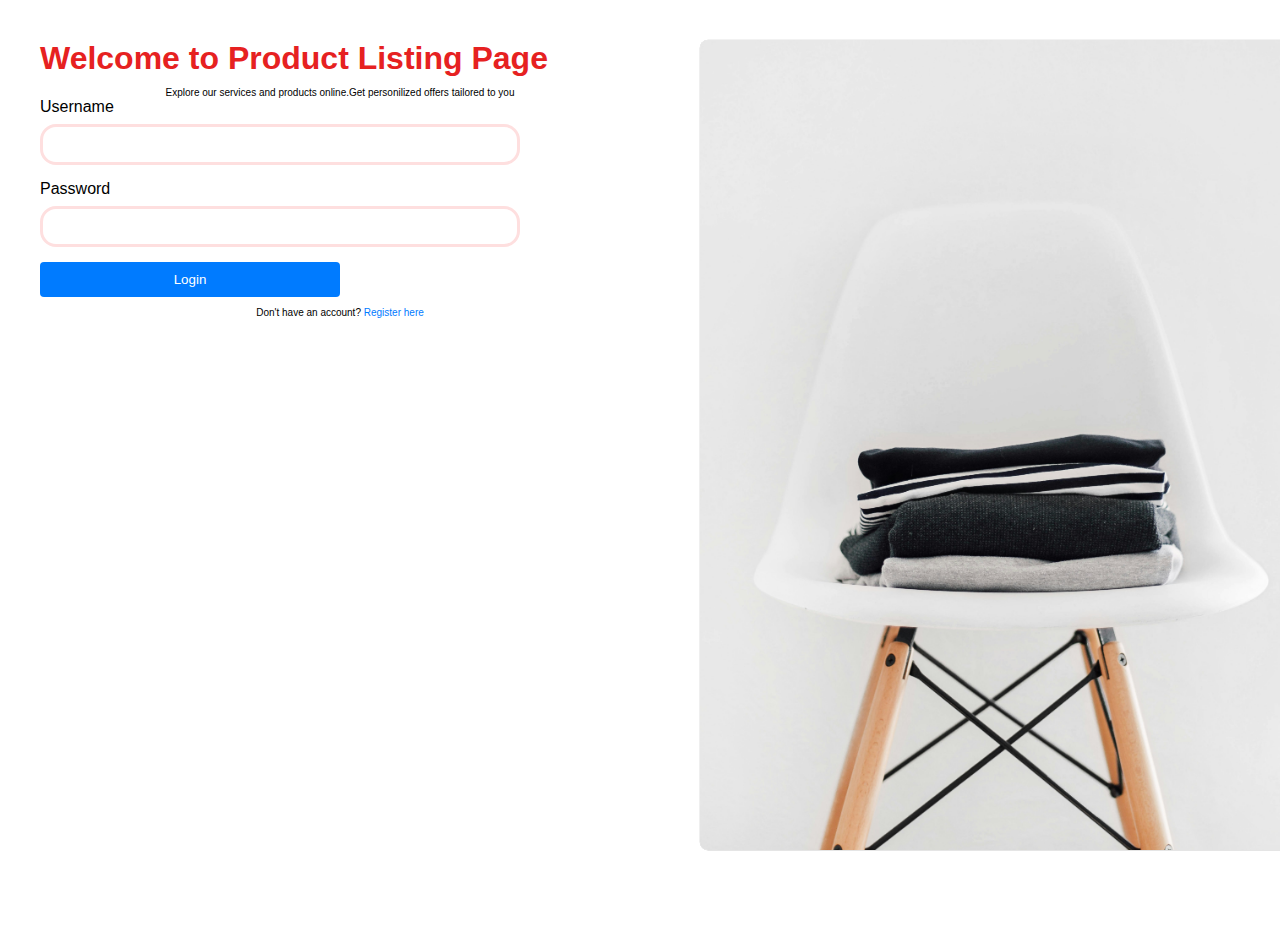
<file: login.html>
<!DOCTYPE html>
<html lang="en">

<head>
    <meta charset="UTF-8">
    <meta name="viewport" content="width=device-width, initial-scale=1.0">
    <title>Login-Product Listing</title>
    <link rel="stylesheet" href="style.css">
</head>

<body>
    <main class="main-content">
        <section class="login-section">
            <div class="login-container">
                <h1>Welcome to Product Listing Page</h1>
                <p>Explore our services and products online.Get personilized offers tailored to you</p>
                <form action="login" method="post">
                    <div class="input-group">
                        <label for="username">Username</label>
                        <input type="text" name="username" id="username">
                    </div>
                    <div class="input-group">
                        <label for="password">Password</label>
                        <input type="password" name="password" id="password">
                    </div>
                    <button type="submit" class="button login-btn">Login</button>
                    <p>Don't have an account? <a href="register.html">Register here</a></p>
    
                </form>
            </div>
            <div class="image-section">
                <img src="display02.jpg" alt="display-image"  class="login-image">
            </div>
        </section>
    </main>
</body>

</html>
</file>
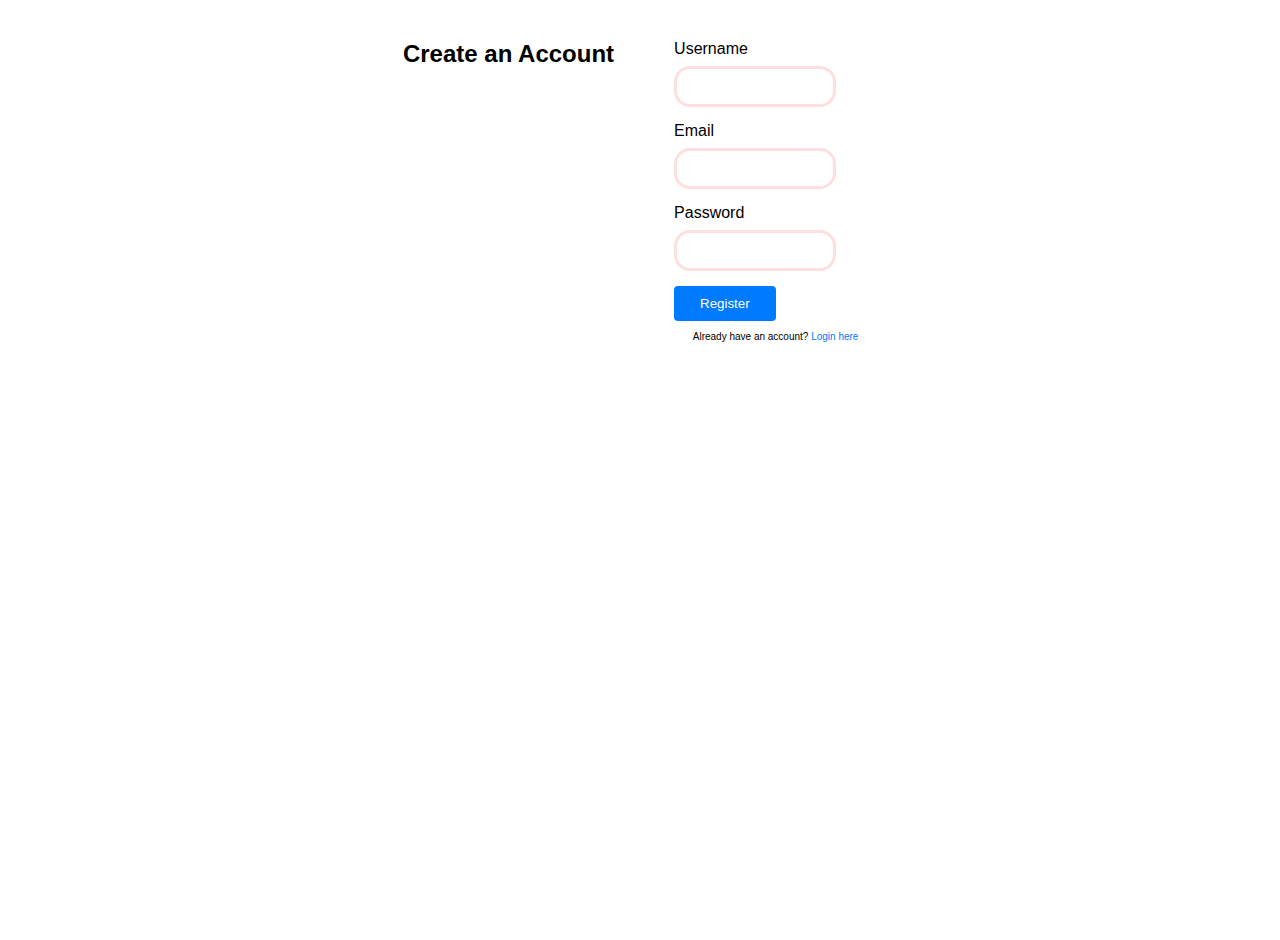
<file: register.html>
<!DOCTYPE html>
<html lang="en">

<head>
    <meta charset="UTF-8">
    <meta name="viewport" content="width=device-width, initial-scale=1.0">
    <title>Register-Product Listing</title>
    <link rel="stylesheet" href="style.css">
</head>

<body>


    <section class="register-section">
        <h2>Create an Account</h2>
        <form action="login" method="post">
            <div class="input-group">
                <label for="username">Username</label>
                <input type="text" name="username" id="username">
            </div>
            <div class="input-group">
                <label for="email">Email</label>
                <input type="text" name="email" id="email">
            </div>
            <div class="input-group">
                <label for="password">Password</label>
                <input type="text" name="password" id="password">
            </div>
            <button type="submit" class="button register-btn">Register</button>
            <p>Already have an account? <a href="login.html">Login here</a></p>
        </form>
    </section>
</body>

</html>
</file>
<file: style.css>
/* BEM */
html {
    font-size: 100%;
}
*{
    margin: 0%;
    padding:0%;
    font-family: Arial, Helvetica, sans-serif;
    box-sizing: border-box;


}
body{
    background-color: white;
    padding: 20px;

}
header{
    background-color:white;
    display: grid;
    grid-template-columns: 2fr 8fr;
    /* Style for the search container */
    & .search-container {
      display: flex;
      justify-content: flex-start;
      align-items: center;
      max-width: 500px;
      margin: 20px auto;
      margin-inline: 10px;
      font-family: Arial, sans-serif;
      font-style: oblique;
      font-size: 10px;
      & .search-bar {
        padding:0 8px;
      }
    }
    & .navbar {
        display: flex;
        overflow: hidden;
        justify-content: flex-end;
          ul {]
          list-style-type: none;
          justify-content:space-between ;
          display: flex;
          align-items: center;
        }
         li {
          display: inline;
          margin-inline: 10px;
          display: inline-block;
          font-family: 'Franklin Gothic Medium', 'Arial Narrow', Arial, sans-serif;
          font-style: oblique;
          font-size: 10px;
        }
      }
}
  
  
  .navbar ul li a {
    text-decoration: none;
    color:black;
    padding: 14px 20px;
    display: inline-block;
    font-weight: bold;
  }
  
  .navbar ul li a:hover {
    background-color: #e62121;
  }

.product-listing{
    display: grid;
    grid-template-columns: 30% 30% 30%;
    column-gap: 20px ;
    row-gap: 20px ;
    justify-content: space-between;
}
.product{
    border:1px solid snow;
    color: black;
    border-radius: 2px;
}
.product h2{
    font-size: 20px;
    margin: 16px 0;
    font-family: 'Courier New', Courier, monospace;
}
.product p{
    font-size: 16px;
    color: #e60000;
    text-align:left;
}

.images {
    width: 180px;
    object-fit: cover;
    height: auto;
    border-bottom:1px solid #ddd ;
    padding-top: 10px;
    
}

/* add styles to both login and register pages */
/* Existing styles for index.html can stay here */

/* Style main page content */
.main-content {
    background-color:white;
}

.login-section, .register-section {
    display: grid;
    grid-template-columns: 50% 50%;
    width: 100%;
    height: 100vh;
    padding: 20px;
    gap: 60px;
    h1{
        color: #e62121;
        font-weight: bold;
    }
    p{
        font-family: Arial, Helvetica, sans-serif;
        font-size: 10px;
        
    
    }
}
/* specific styles for register page */
    .register-section{
        justify-content: center;
        display: flex;
        h1{
            display: flex;
            align-items: center;
        }   
        
    }
.login-image {
    object-fit: cover;
    width: 100%;
    height: 90vh;
    box-shadow:  .1px .1px .2px .4px rgba(0, 0, 0, 0.208);
    border-radius: 8px;
    
}
.input-group {
    margin-bottom: 15px;
}

.input-group label {
    display:block;
    margin-bottom: 8px;
}

.input-group input {
    display: block;
    width: 80%;
    padding: 10px;
    border: solid #fedfdf;
    border-radius:16px;
}

.button {
    width: 50%;
    padding: 10px;
    background-color: #007bff;
    color: white;
    border: none;
    border-radius: 4px;
    cursor: pointer;
}

.button:hover {
    background-color: #0056b3;
}

p {
    text-align: center;
    margin-top: 10px;
}

p a {
    color: #007bff;
    text-decoration: none;
}

.cursor {
    cursor: pointer;
}
</file>
